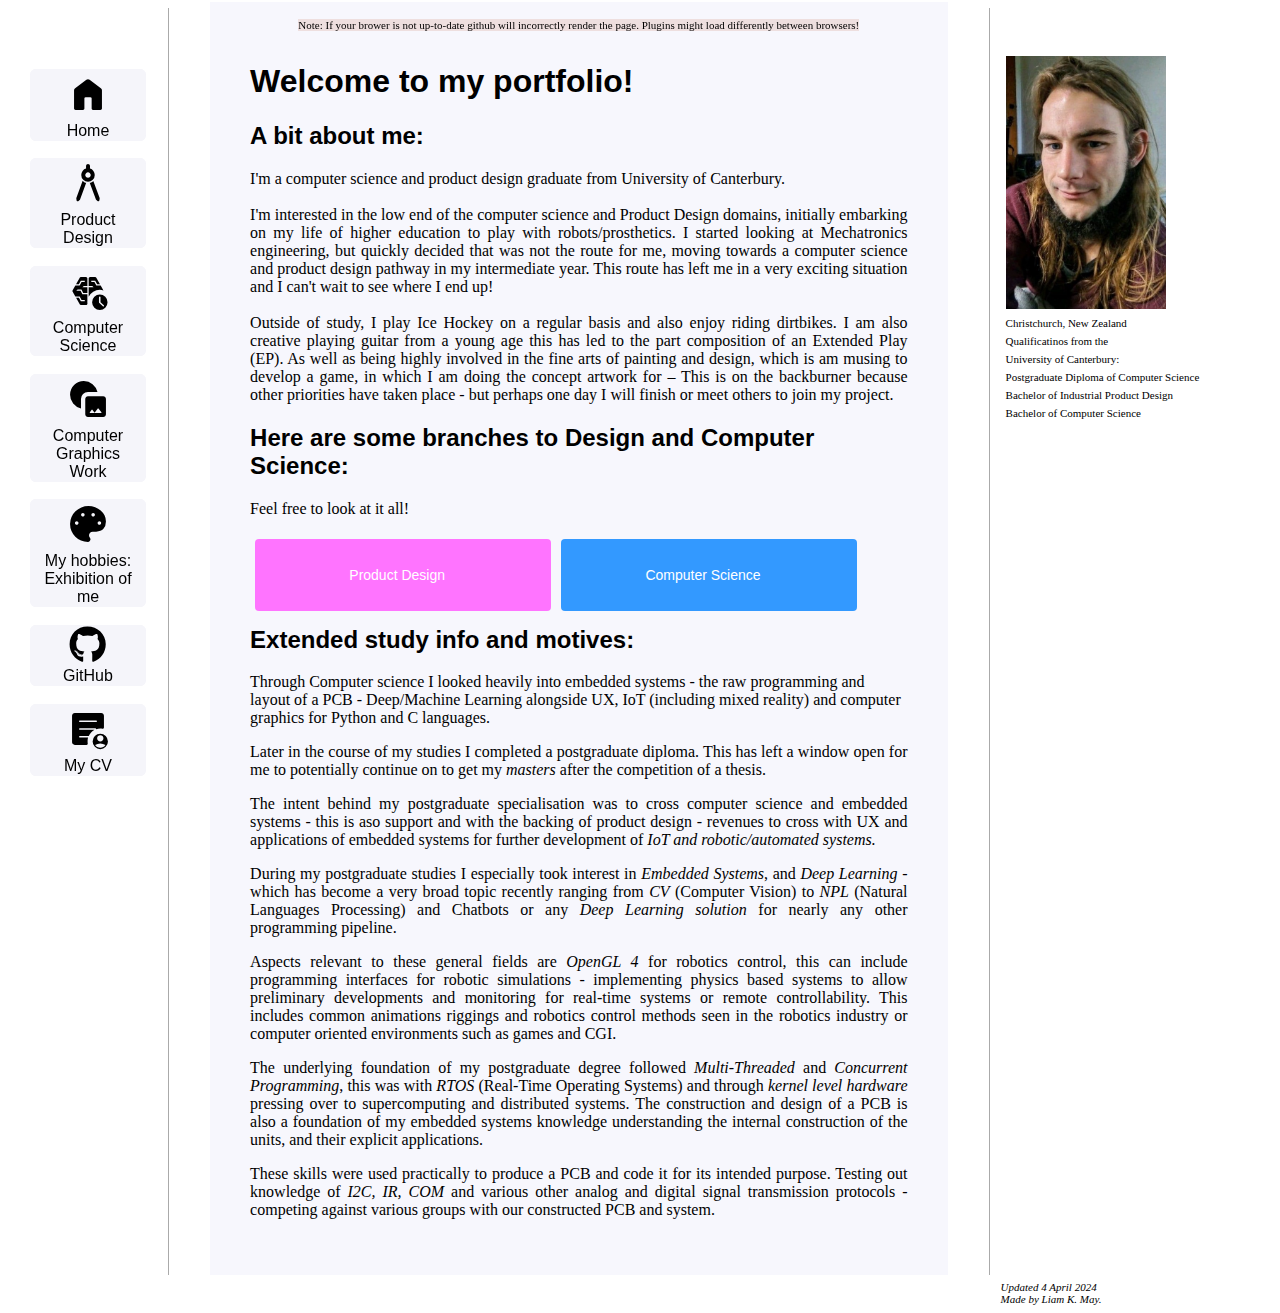
<file: index.html>
<!DOCTYPE html PUBLIC "-//W3C//DTD HTML 4.01//EN">
<html>
<head>
  <title>Liam May Portfolio</title>
 <link rel="stylesheet" href="assets/css/stylesheet.css"> 
</head>
<body id="in">
	


<div class="frame">

<!-- Site navigation menu -->


        
 <ul class="navbar" >
     
        
      <li><div class="nav-button"> 
         <form action="./index.html" method="get" target="_self" >
          <button class="nav-button" > <span><image   src="./assets/icon/home.svg" /><br>
Home </span>
          </button>
        </form></div>
        
             <li><div class="nav-button"> 
         <form action="_includes/ProdDesign_pg.html" method="get" target="_self" >
          <button class="nav-button" ><span><image   src="./assets/icon/design.svg" /><br>
Product Design</span>
          </button>
        </form></div>
        
                     <li><div class="nav-button"> 
         <form action="_includes/CompSci_pg.html" method="get" target="_self" >
          <button class="nav-button"> <span><image   src="./assets/icon/compsci.svg" /><br>
Computer Science</span>
          </button>
        </form></div>
        
        

                             <li><div class="nav-button"> 
         <form action="_includes/CompSciGraphics_pg.html" method="get" target="_self" >
          <button class="nav-button" >  <span><image   src="./assets/icon/graphics.svg" /><br>
Computer Graphics Work</span>
          </button>
        </form></div>
        

        
                             <li><div class="nav-button"> 
         <form action="index.html" method="get" target="_self" >
          <button class="nav-button" >  <span><image   src="./assets/icon/hobbies.svg" /><br>
My hobbies: Exhibition of me</span>
          </button>
        </form></div>
        
  <li> <div class="nav-button"> 
  <form action="https://github.com/thetriangletrippa/Portfolio" method="get" target="_blank"> 
    <button class="nav-button" style="vertical-align:middle"><svg  class="git-icon" viewBox="0 0 496 512"><path d="M165.9 397.4c0 2-2.3 3.6-5.2 3.6-3.3 .3-5.6-1.3-5.6-3.6 0-2 2.3-3.6 5.2-3.6 3-.3 5.6 1.3 5.6 3.6zm-31.1-4.5c-.7 2 1.3 4.3 4.3 4.9 2.6 1 5.6 0 6.2-2s-1.3-4.3-4.3-5.2c-2.6-.7-5.5 .3-6.2 2.3zm44.2-1.7c-2.9 .7-4.9 2.6-4.6 4.9 .3 2 2.9 3.3 5.9 2.6 2.9-.7 4.9-2.6 4.6-4.6-.3-1.9-3-3.2-5.9-2.9zM244.8 8C106.1 8 0 113.3 0 252c0 110.9 69.8 205.8 169.5 239.2 12.8 2.3 17.3-5.6 17.3-12.1 0-6.2-.3-40.4-.3-61.4 0 0-70 15-84.7-29.8 0 0-11.4-29.1-27.8-36.6 0 0-22.9-15.7 1.6-15.4 0 0 24.9 2 38.6 25.8 21.9 38.6 58.6 27.5 72.9 20.9 2.3-16 8.8-27.1 16-33.7-55.9-6.2-112.3-14.3-112.3-110.5 0-27.5 7.6-41.3 23.6-58.9-2.6-6.5-11.1-33.3 2.6-67.9 20.9-6.5 69 27 69 27 20-5.6 41.5-8.5 62.8-8.5s42.8 2.9 62.8 8.5c0 0 48.1-33.6 69-27 13.7 34.7 5.2 61.4 2.6 67.9 16 17.7 25.8 31.5 25.8 58.9 0 96.5-58.9 104.2-114.8 110.5 9.2 7.9 17 22.9 17 46.4 0 33.7-.3 75.4-.3 83.6 0 6.5 4.6 14.4 17.3 12.1C428.2 457.8 496 362.9 496 252 496 113.3 383.5 8 244.8 8zM97.2 352.9c-1.3 1-1 3.3 .7 5.2 1.6 1.6 3.9 2.3 5.2 1 1.3-1 1-3.3-.7-5.2-1.6-1.6-3.9-2.3-5.2-1zm-10.8-8.1c-.7 1.3 .3 2.9 2.3 3.9 1.6 1 3.6 .7 4.3-.7 .7-1.3-.3-2.9-2.3-3.9-2-.6-3.6-.3-4.3 .7zm32.4 35.6c-1.6 1.3-1 4.3 1.3 6.2 2.3 2.3 5.2 2.6 6.5 1 1.3-1.3 .7-4.3-1.3-6.2-2.2-2.3-5.2-2.6-6.5-1zm-11.4-14.7c-1.6 1-1.6 3.6 0 5.9 1.6 2.3 4.3 3.3 5.6 2.3 1.6-1.3 1.6-3.9 0-6.2-1.4-2.3-4-3.3-5.6-2z"/></svg>
 <br> GitHub</button>
  </form></div>
  
  <li><div class="nav-button"> 
         <form action="https://raw.githubusercontent.com/TheTriangleTrippa/Portfolio/5ac76c2d99d8d941c1ced57cc7c362c4fdcf9eac/LIAM-MAY-CV.pdf" method="get" target="_blank" >
          <button class="nav-button"  > <span><image   src="./assets/icon/cv.svg" /><br>
 My CV</span>
          </button>
        </form></div>
      

</ul>



<!-- Main content -->

	<div class="image">
		  
	<container class="prof">
	  <img class="prof" src="./assets/img/Liam_DP.jpg">
	  
	<!-- Sign and date the page, it's only polite! -->
	<credit class="prof"><br> Christchurch, New Zealand <br> Qualificatinos from the <br>University of Canterbury: <br>Postgraduate Diploma  of Computer Science  <br> Bachelor of Industrial Product Design  <br> Bachelor of Computer Science  <br> 
	</credit >
	</container>
	
	</div>
	<div class="inner-frame">
		
					<div class="center">
            <p class="disclaimer"> Note: If your brower is not up-to-date github will incorrectly render the page. Plugins might load differently between browsers!</p>
	 	</div>



		<div class="text">
	<h1 class="title">Welcome to my portfolio!</h1>


	  
		<script>
			  var r = document.querySelector(':root');
			  const element = document.getElementById("total_height");
			  let scroll_height = element.scrollHeight ;
				 var a = getComputedStyle(r);
				 var c = a.getPropertyValue('--height');
				 
				 document.getElementById ("demo").innerHTML = "current:" + c + "heihgtL:" + scroll_height;
				 
				 r.style.setProperty('--height', scroll_height + 'px');
				 c = a.getPropertyValue('--height');
				 document.getElementById ("demo1").innerHTML = "current:" + c + "heihgt:" + scroll_height;
			  
			   
		</script>

	
		<h2 class="about_me">A bit about me:</h2>
		  
		<p class="bio">
		  I'm a computer science and product design graduate from University of Canterbury. <br><br>
		  I'm interested in the low end of the computer science and Product Design domains, initially embarking on my life of higher
		  education to play with robots/prosthetics. I started looking at Mechatronics engineering, but quickly
		  decided that was not the route for me, moving towards a computer science and product design pathway in 
		  my intermediate year. This route has left me in a very exciting situation and I can't wait to see
		  where I end up! 
		  
		  <br><br>
		  Outside of study, I play Ice Hockey on a regular basis and also enjoy riding dirtbikes. 
		  I am also creative playing guitar from a young age this has led 
		  to the part composition of an Extended Play (EP). As well as being highly involved in the fine 
		  arts of painting and design, which is am musing to develop a game, in which I am doing the 
		  concept artwork for – This is on the backburner because other priorities have taken place - 
		  but perhaps one day I will finish or meet others to join my project.</p>


<h2 >Here are some branches to Design and Computer Science:</h2>
  <p>Feel free to look at it all!</p>
  
<!--
<div class="prod-button">     
  <form action="./_includes/ProdDesign_pg.html" method="get" target="_blank">
      <button class="button" style="vertical-align:middle"><span>Product Design </span> </button>
  </form>
</div> -->

<div class="prod-button">     
  <form action="./_includes/ProdDesign_pg.html" method="get" target="_self">
      <button class="button" style="vertical-align:middle"><span>Product Design </span> </button>
  </form>
</div>
  
 <div class="sci-button"> 
  <form action="./_includes/CompSci_pg.html" method="get" target="_self">
    <button class="button" style="vertical-align:middle"><span>Computer Science </span></button>
  </form>
  
</div>

  

  <br><br> <br><br>
  <h2 class="exploration">Extended study info and motives: </h2>
  Through Computer science I looked heavily into embedded systems - the raw programming and layout of a PCB - Deep/Machine Learning alongside UX, IoT (including mixed reality) and computer graphics for Python and C languages.
  <p class="motivation">

    Later in the course of my studies I completed a postgraduate diploma. This has left a window open for me to potentially continue on to get my<em> masters</em> after the competition of a thesis. 
      </p><p class="motivation"> 
    
    The intent behind my postgraduate specialisation was to cross computer science and embedded systems -  this is aso support  and with the backing of product design - revenues to cross with UX and applications of embedded systems for further development of <em>IoT and robotic/automated systems.</em>
    </p><p class="motivation">
    
    During my postgraduate studies I especially took interest in <em>Embedded Systems</em>, and <em>Deep Learning </em>- which has become a very broad topic recently ranging from <em>CV</em> (Computer Vision) to <em>NPL</em> (Natural Languages Processing) and Chatbots or any <em>Deep Learning solution </em>for nearly any other programming pipeline.
    </p><p class="motivation">
    
    Aspects relevant to these general fields are<em> OpenGL 4</em> for robotics control, this can include programming interfaces for robotic simulations - implementing physics based systems to allow preliminary developments and monitoring for real-time systems or remote controllability. This includes common animations riggings and robotics control methods seen in the robotics industry or computer oriented environments such as games and CGI. 
    </p><p class="motivation">
    
    The underlying foundation of my postgraduate degree followed<em> Multi-Threaded </em>and <em>Concurrent Programming</em>, this was with<em> RTOS </em>(Real-Time Operating Systems) and through <em>kernel level hardware</em> pressing over to supercomputing and distributed systems. The construction and design of a PCB is also a foundation of my embedded systems knowledge understanding the internal construction of the units, and their explicit applications. 
    </p><p class="motivation">
    
    These skills were used practically to produce a PCB and code it for its intended purpose. Testing out knowledge of<em> I2C, IR, COM </em>and various other analog and digital signal transmission protocols - competing against various groups with our constructed PCB and system. 
    
    
    </p>
    
    
  
		</div>

	</div>
</div>


<div class='frame'>
<address class="site_signing"> <em>Updated 4 April 2024<br>
	  Made by Liam K. May.</em>
	  </address>
  </div>

</body>
</html>
</file>
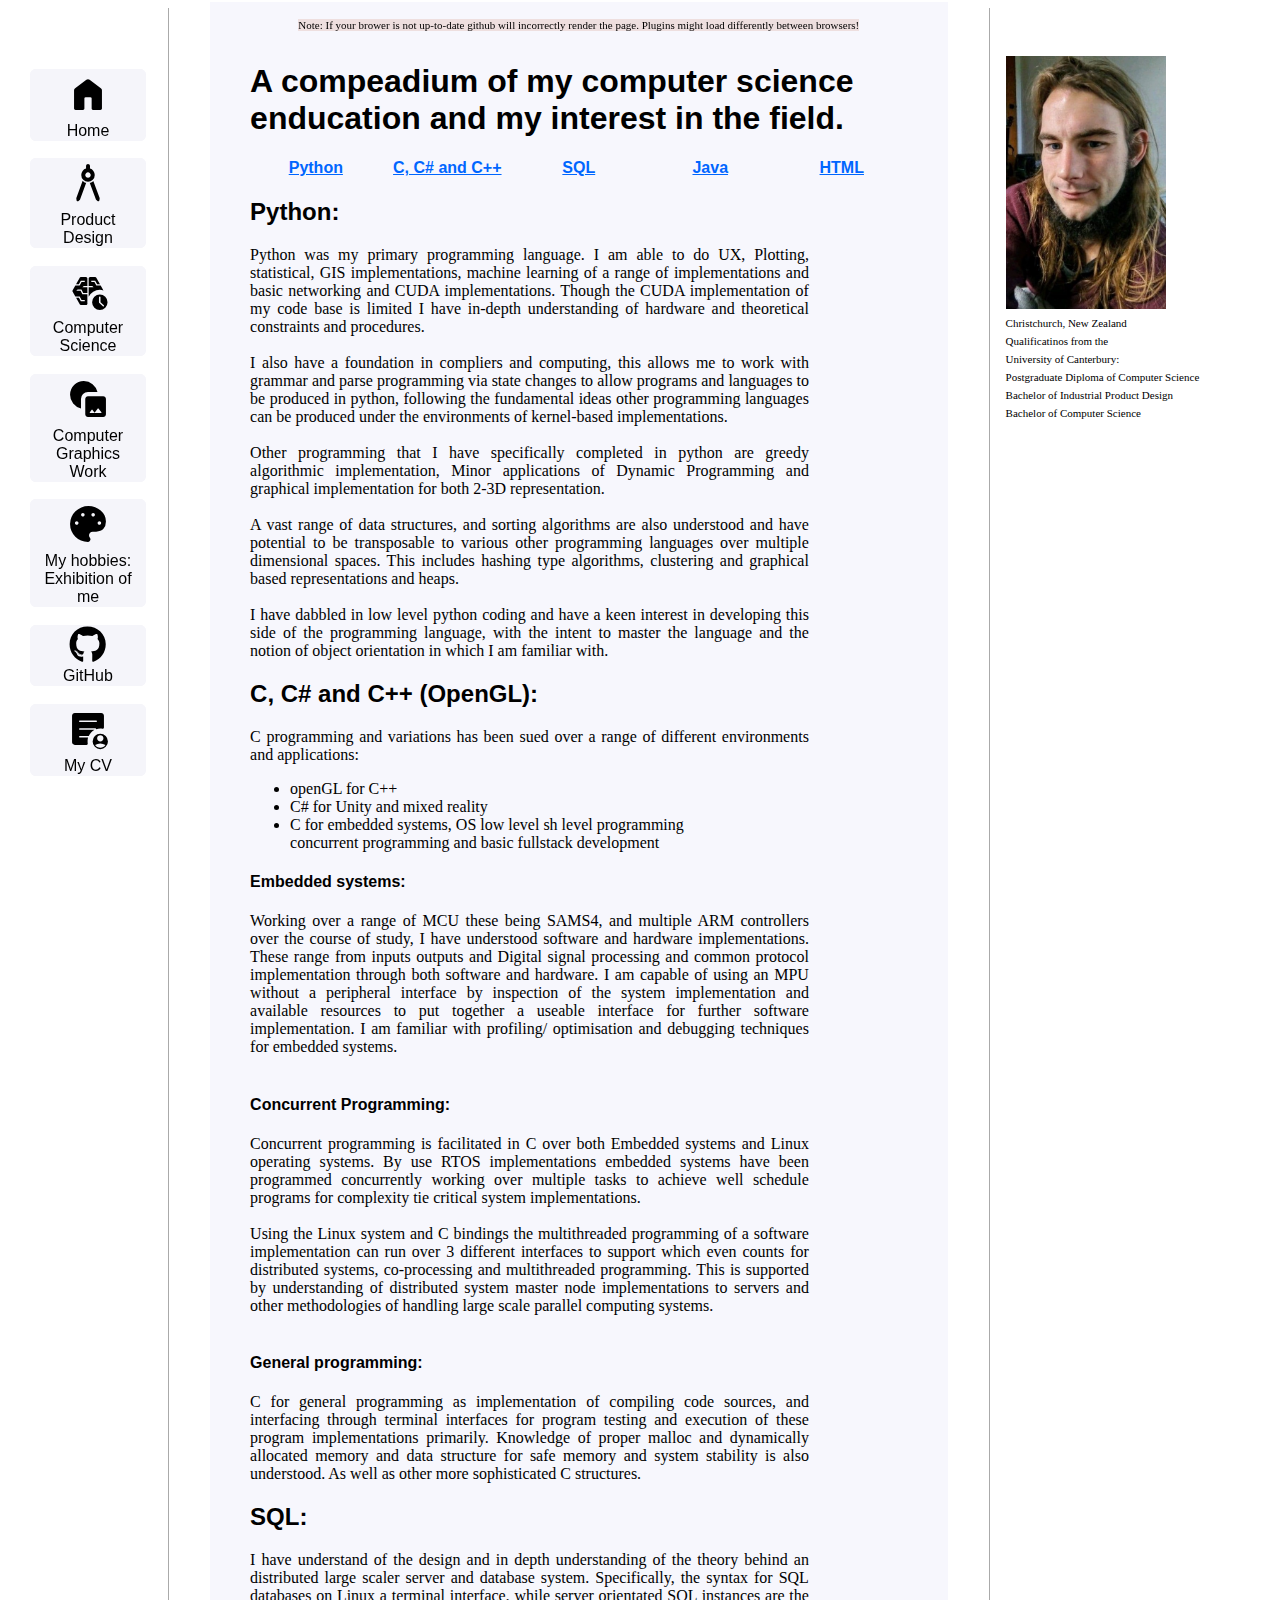
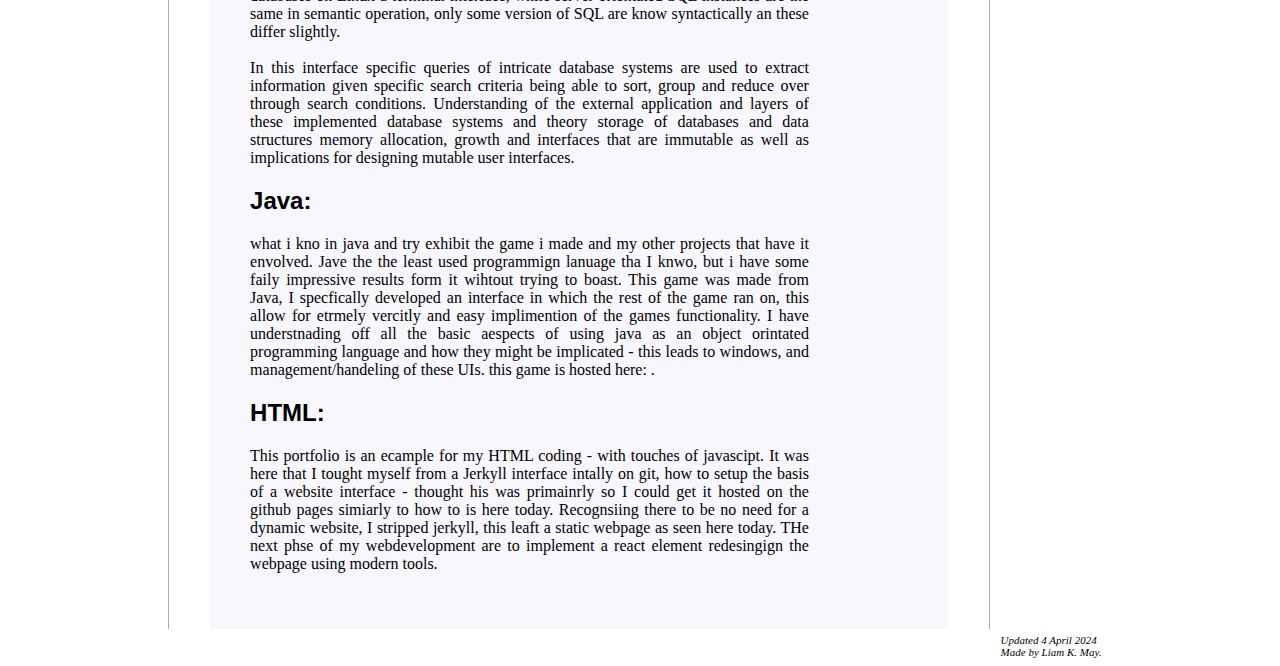
<file: _includes/CompSci_pg.html>
<!DOCTYPE html PUBLIC "-//W3C//DTD HTML 4.01//EN">
<html id="total_height">
	
	    <script>
		  var r = document.querySelector(':root');
		  const element = document.getElementById("total_height");
		  let scroll_height = element.scrollHeight ;
			 var a = getComputedStyle(r);
			 var c = a.getPropertyValue('--height');
			 
			 document.getElementById ("demo").innerHTML = "current:" + c + "heihgtL:" + scroll_height;
			 
			 r.style.setProperty('--height', scroll_height + 'px');
			 c = a.getPropertyValue('--height');
			 document.getElementById ("demo1").innerHTML = "current:" + c + "heihgt:" + scroll_height;
          
           
    </script>
<head>
   <title>Liam May Portfolio</title>
  <link rel="stylesheet" href="../assets/css/stylesheet.css">

 </head>
 <body >
   
   
<!-- Site navigation menu -->
  



<div class="frame">
  <ul class="navbar" >
  
        
    <li><div class="nav-button"> 
       <form action="../index.html" method="get" target="_self" >
        <button class="nav-button" >  <span><image   src="../assets/icon/home.svg" /><br>
Home </span>
        </button>
      </form></div>
      
           <li><div class="nav-button"> 
       <form action="ProdDesign_pg.html" method="get" target="_self" >
        <button class="nav-button" >  <span><image   src="../assets/icon/design.svg" /><br>
Product Design</span>
        </button>
      </form></div>
      
                   <li><div class="nav-button"> 
       <form action="CompSci_pg.html" method="get" target="_self" >
        <button class="nav-button" >  <span><image   src="../assets/icon/compsci.svg" /><br>
Computer Science</span>
        </button>
      </form></div>
      
      

                           <li><div class="nav-button"> 
       <form action="CompSciGraphics_pg.html" method="get" target="_self" >
        <button class="nav-button" >  <span><image   src="../assets/icon/graphics.svg" /><br>
Computer Graphics Work</span>
        </button>
      </form></div>
      

      
                           <li><div class="nav-button"> 
       <form action="CompSci_pg.html" method="get" target="_self" >
        <button class="nav-button" >  <span><image   src="../assets/icon/hobbies.svg" /><br>
          My hobbies: Exhibition of me</span>
        </button>
      </form></div>
      
<li> <div class="nav-button"> 
<form action="https://github.com/thetriangletrippa/Portfolio" method="get" target="_blank"> 
  <button class="nav-button" style="vertical-align:middle"><svg  class="git-icon" viewBox="0 0 496 512"><path d="M165.9 397.4c0 2-2.3 3.6-5.2 3.6-3.3 .3-5.6-1.3-5.6-3.6 0-2 2.3-3.6 5.2-3.6 3-.3 5.6 1.3 5.6 3.6zm-31.1-4.5c-.7 2 1.3 4.3 4.3 4.9 2.6 1 5.6 0 6.2-2s-1.3-4.3-4.3-5.2c-2.6-.7-5.5 .3-6.2 2.3zm44.2-1.7c-2.9 .7-4.9 2.6-4.6 4.9 .3 2 2.9 3.3 5.9 2.6 2.9-.7 4.9-2.6 4.6-4.6-.3-1.9-3-3.2-5.9-2.9zM244.8 8C106.1 8 0 113.3 0 252c0 110.9 69.8 205.8 169.5 239.2 12.8 2.3 17.3-5.6 17.3-12.1 0-6.2-.3-40.4-.3-61.4 0 0-70 15-84.7-29.8 0 0-11.4-29.1-27.8-36.6 0 0-22.9-15.7 1.6-15.4 0 0 24.9 2 38.6 25.8 21.9 38.6 58.6 27.5 72.9 20.9 2.3-16 8.8-27.1 16-33.7-55.9-6.2-112.3-14.3-112.3-110.5 0-27.5 7.6-41.3 23.6-58.9-2.6-6.5-11.1-33.3 2.6-67.9 20.9-6.5 69 27 69 27 20-5.6 41.5-8.5 62.8-8.5s42.8 2.9 62.8 8.5c0 0 48.1-33.6 69-27 13.7 34.7 5.2 61.4 2.6 67.9 16 17.7 25.8 31.5 25.8 58.9 0 96.5-58.9 104.2-114.8 110.5 9.2 7.9 17 22.9 17 46.4 0 33.7-.3 75.4-.3 83.6 0 6.5 4.6 14.4 17.3 12.1C428.2 457.8 496 362.9 496 252 496 113.3 383.5 8 244.8 8zM97.2 352.9c-1.3 1-1 3.3 .7 5.2 1.6 1.6 3.9 2.3 5.2 1 1.3-1 1-3.3-.7-5.2-1.6-1.6-3.9-2.3-5.2-1zm-10.8-8.1c-.7 1.3 .3 2.9 2.3 3.9 1.6 1 3.6 .7 4.3-.7 .7-1.3-.3-2.9-2.3-3.9-2-.6-3.6-.3-4.3 .7zm32.4 35.6c-1.6 1.3-1 4.3 1.3 6.2 2.3 2.3 5.2 2.6 6.5 1 1.3-1.3 .7-4.3-1.3-6.2-2.2-2.3-5.2-2.6-6.5-1zm-11.4-14.7c-1.6 1-1.6 3.6 0 5.9 1.6 2.3 4.3 3.3 5.6 2.3 1.6-1.3 1.6-3.9 0-6.2-1.4-2.3-4-3.3-5.6-2z"/></svg>
<br> GitHub</button>
</form></div>

     <li><div class="nav-button"> 
       <form action="https://raw.githubusercontent.com/TheTriangleTrippa/Portfolio/5ac76c2d99d8d941c1ced57cc7c362c4fdcf9eac/LIAM-MAY-CV.pdf" method="get" target="_blank" >
        <button class="nav-button" >  <span><image   src="../assets/icon/cv.svg" /><br>
My CV</span>
        </button>
      </form></div>    

</ul>


    	<div class="image">
		  
	<container class="prof">
	   <img class="prof" src="../assets/img/Liam_DP.jpg">
	  
	<!-- Sign and date the page, it's only polite! -->
	<credit class="prof"><br>  Christchurch, New Zealand <br>
     Qualificatinos from the <br>University of Canterbury: <br>
     Postgraduate Diploma  of Computer Science  <br>
      Bachelor of Industrial Product Design  <br> Bachelor of Computer Science  <br>
 
	</credit >
	</container>
	</div>
    <div class="inner-frame">
      <div class="center">
        <p class="disclaimer"> Note: If your brower is not up-to-date github will incorrectly render the page. Plugins might load differently between browsers!</p>
           </div>
     <div class="text">
    <!-- Content -->
    <h1 class="title"> A compeadium of my computer science enducation and my interest in the field.</h1>
    

   
   <h4>
     <div class="grid-href">
		
      <div class="href-item-start">  <a href="#python_id">Python</a></div>
      <div>  <a href="#c_id">C, C# and C++ </a></div>
     <div>  <a href="#sql_id"> SQL</a></div>
     <div> <a href="#java_id">Java </a></div>
      <div class="href-item-end">  <a href="#html_id">HTML</a> </div>
      
         </div>
   </h4>

   <h2 id="python_id"> Python:</h2>
   <p class="info"> Python was my primary programming language. I am able to do UX, Plotting, statistical, GIS implementations, machine learning of a range of implementations and basic networking and CUDA implementations.  Though the CUDA implementation of my code base is limited I have in-depth understanding of hardware and theoretical constraints and procedures. <br> <br>
I also have a foundation in compliers and computing, this allows me to work with grammar and parse programming via state changes to allow programs and languages to be produced in python, following the fundamental ideas other programming languages can be produced under the environments of kernel-based implementations. <br><br>
Other programming that I have specifically completed in python are greedy algorithmic implementation, Minor applications of Dynamic Programming and graphical implementation for both 2-3D representation. <br><br>
A vast range of data structures, and sorting algorithms are also understood and have potential to be transposable to various other programming languages over multiple dimensional spaces. This includes hashing type algorithms, clustering and graphical based representations and heaps. <br><br>

I have dabbled in low level python coding and have a keen interest in developing this side of the programming language, with the intent to master the language and the notion of object orientation in which I am familiar with. 
 

  </p>
 
   <h2 id="c_id"> C, C# and C++ (OpenGL):</h2>
   <p class="info"> C programming and variations has been sued over a range of different environments and applications: </p>
<ul> 
   <li> openGL for C++
   <li> C# for Unity and mixed reality 
   <li>  C for embedded systems, OS low level sh level programming <br>
         concurrent programming and basic fullstack development
</ul> 
  <h4>Embedded systems:</h4> <p class="info"> Working over a range of MCU these being SAMS4, and multiple ARM controllers over the course of study, I have understood software and hardware implementations.  These range from inputs outputs and Digital signal processing and common protocol implementation through both software and hardware. I am capable of using an MPU without a peripheral interface by inspection of the system implementation and available resources to put together a useable interface for further software implementation.  I am familiar with profiling/ optimisation and debugging techniques for embedded systems.<br><br>
  </p>
    <h4 class=subsection>Concurrent Programming: </h4> <p class="info"> Concurrent programming is facilitated in C over both Embedded systems and Linux operating systems. By use RTOS implementations embedded systems have been programmed concurrently working over multiple tasks to achieve well schedule programs for complexity tie critical system implementations. <br><br> Using the Linux system and C bindings the multithreaded programming of a software implementation can run over 3 different interfaces to support which even counts for distributed systems, co-processing and multithreaded programming.  This is supported by understanding of distributed system master node implementations to servers and other methodologies of handling large scale parallel computing systems. <br><br>
    </p>
    <h4 class=subsection>General programming: </h4>  <p class="info">C for general programming as implementation of compiling code sources, and interfacing through terminal interfaces for program testing and execution of these program implementations primarily. Knowledge of proper malloc and dynamically allocated memory and data structure for safe memory and system stability is also understood. As well as other more sophisticated C structures.   
  </p>
 
   <h2 id="sql_id"> SQL:</h2>
   <p class="info">I have understand of the design and in depth understanding of the theory behind an distributed large scaler server and database system. Specifically, the syntax for SQL databases on Linux a terminal interface, while server orientated SQL instances are the same in semantic operation, only some version of SQL are know syntactically an these differ slightly. <br><br> In this interface specific queries of intricate database systems are used to extract information given specific search criteria being able to sort, group and reduce over through search conditions. Understanding of the external application and layers of these implemented database systems and theory storage of databases and data structures memory allocation, growth and interfaces that are immutable as well as implications for designing mutable user interfaces.</p>
   
   <h2 id="java_id"> Java:</h2>
    <p class="info"> what i kno in java and try exhibit the game i made and my other projects that have it envolved.
    Jave the the least used programmign lanuage tha I knwo, but i have some faily impressive results form it wihtout trying to boast.
    This game was made from Java, I specfically developed an interface in which the rest of the game ran on, 
    this allow for etrmely vercitly and easy implimention of the games functionality.
     
    I have understnading off all the basic aespects of using java as an object orintated programming language and how they might be implicated -
      this leads to windows, and management/handeling of these UIs. 
      this game is hosted here: . 
   </p>
  
   <h2 id="html_id"> HTML:</h2>
   <p class="info"> This portfolio is an ecample for my HTML coding - with touches of javascipt. It was here that I tought myself from a Jerkyll interface intally on git, how to setup the basis of a website interface - thought his was primainrly so I could get it hosted on the github pages simiarly to how to is here today. Recognsiing there to be no need for a dynamic website, I stripped jerkyll, this leaft a static webpage as seen here today.
    THe next phse of my webdevelopment are to implement a react element redesingign the webpage using modern tools. 

  </p>
   </div>
   </div>
  </div>
  <div class='frame'>
    <address class="site_signing"> <em>Updated 4 April 2024<br>
      Made by Liam K. May.</em>
        </address>
      </div>
 </body>
</html>
</file>
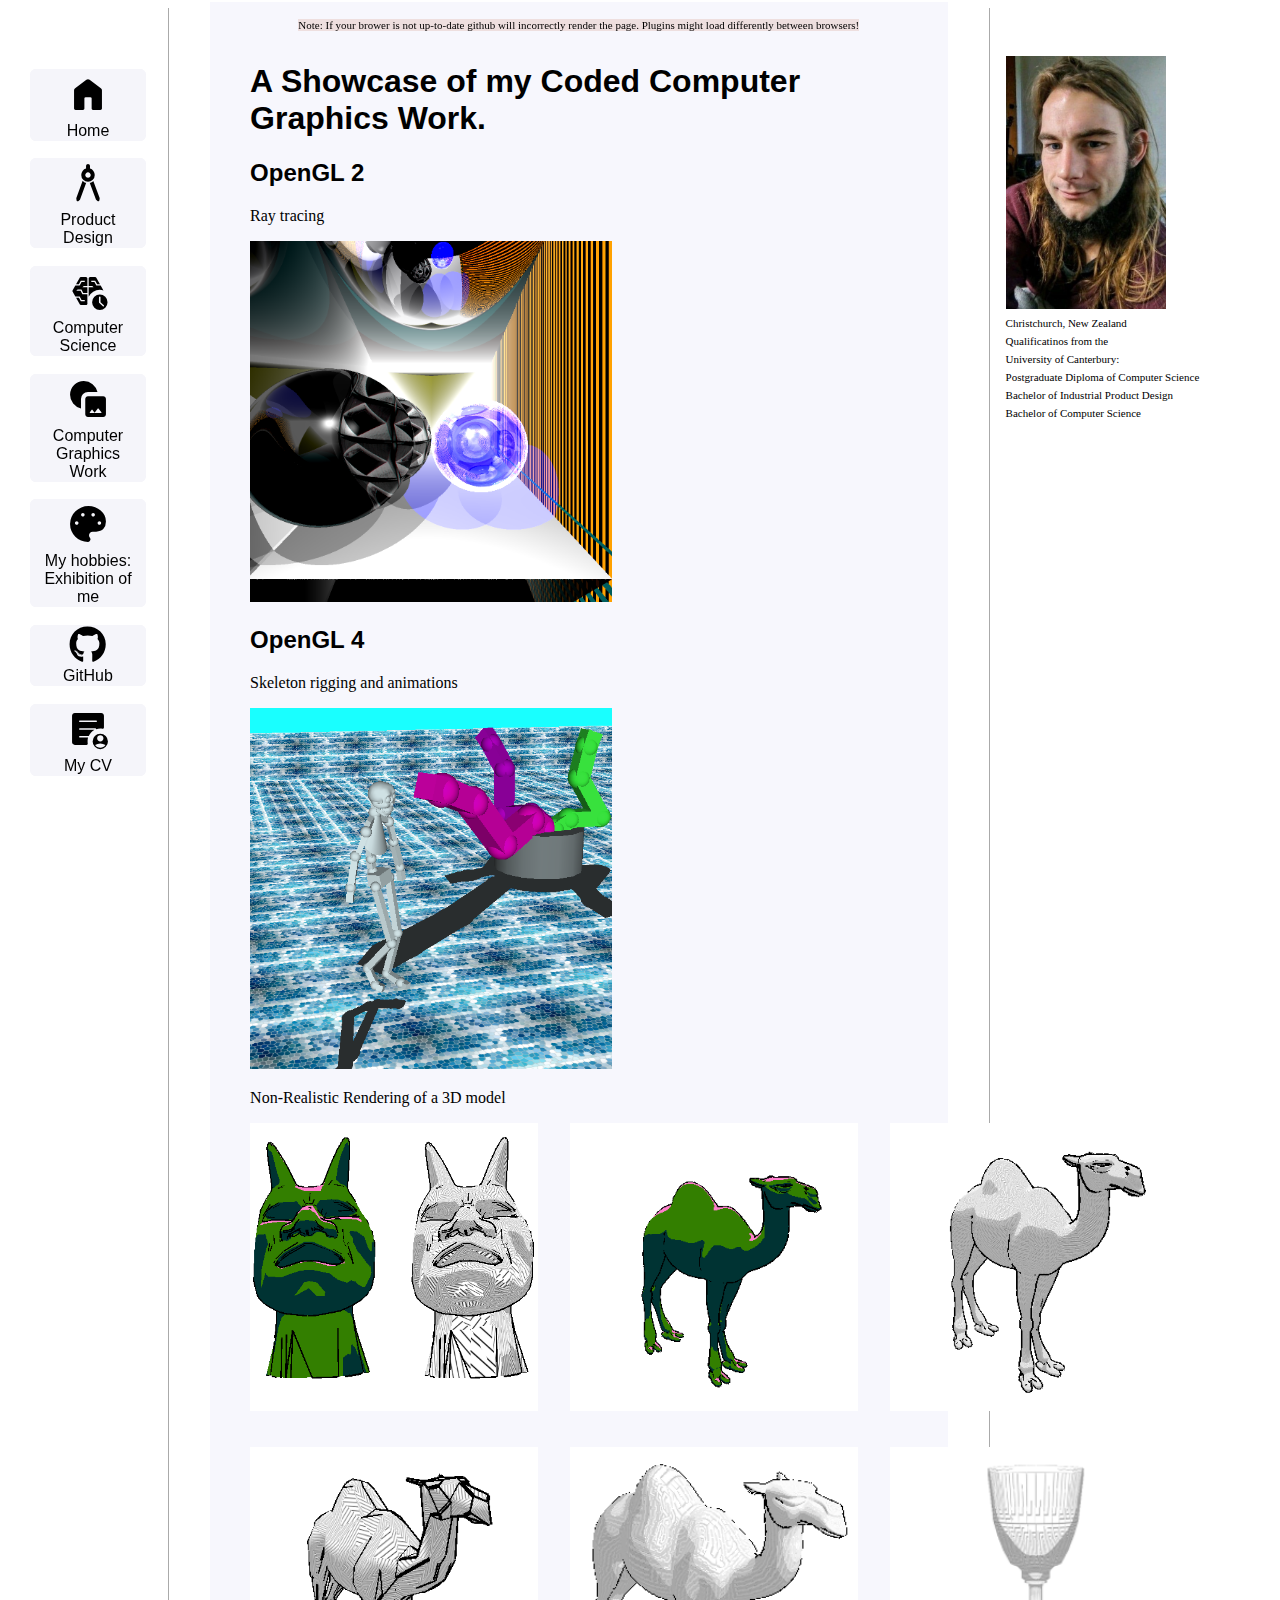
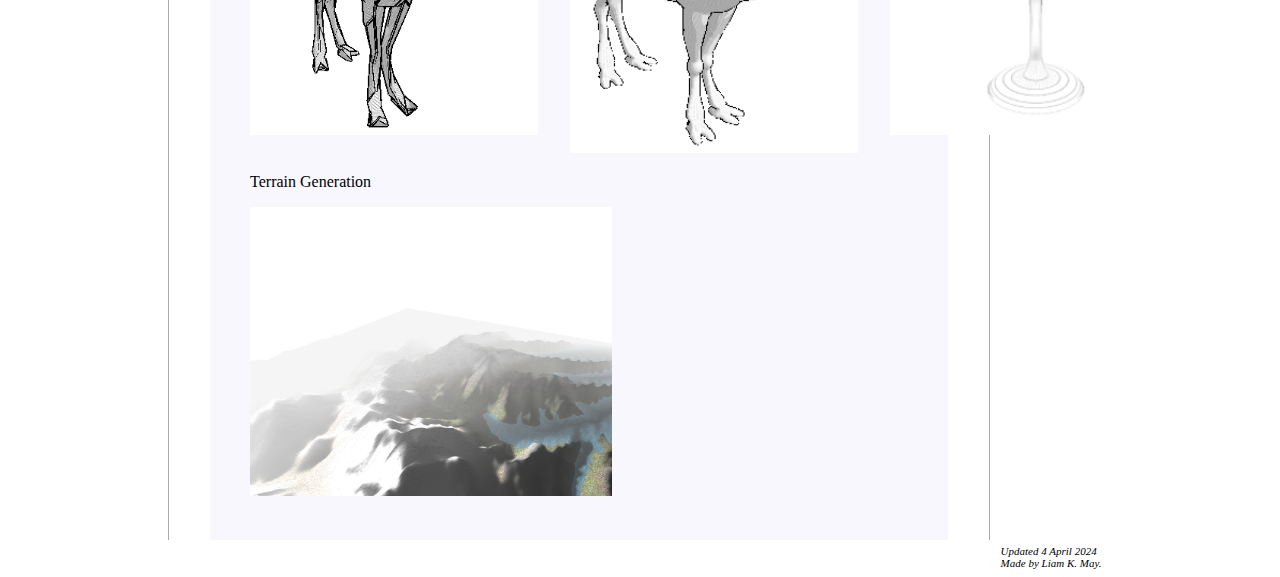
<file: _includes/CompSciGraphics_pg.html>
<!DOCTYPE html PUBLIC "-//W3C//DTD HTML 4.01//EN">
<html>
<head>
   <title>Liam May Portfolio</title>
  <link rel="stylesheet" href="../assets/css/stylesheet.css">

 </head>
 <body>
   <div class="frame">
<!-- Site navigation menu -->

        
 <ul class="navbar" >

        
      <li><div class="nav-button"> 
         <form action="../index.html" method="get" target="_self" >
          <button class="nav-button" >  <span><image   src="../assets/icon/home.svg" /><br>
Home </span>
          </button>
        </form></div>
        
             <li><div class="nav-button"> 
         <form action="ProdDesign_pg.html" method="get" target="_self" >
          <button class="nav-button" >  <span><image   src="../assets/icon/design.svg" /><br>
Product Design</span>
          </button>
        </form></div>
        
                     <li><div class="nav-button"> 
         <form action="CompSci_pg.html" method="get" target="_self" >
          <button class="nav-button"  > <span><image   src="../assets/icon/compsci.svg" /><br>
Computer Science</span>
          </button>
        </form></div>
        
        

                             <li><div class="nav-button"> 
         <form action="CompSciGraphics_pg.html" method="get" target="_self" >
          <button class="nav-button"  > <span><image   src="../assets/icon/graphics.svg" /><br>
Computer Graphics Work</span>
          </button>
        </form></div>
        

        
                             <li><div class="nav-button"> 
         <form action="CompSciGraphics_pg.html" method="get" target="_self" >
          <button class="nav-button"  > <span><image   src="../assets/icon/hobbies.svg" /><br>
            My hobbies: Exhibition of me</span>
          </button>
        </form></div>
        
  <li> <div class="nav-button"> 
  <form action="https://github.com/thetriangletrippa/Portfolio" method="get" target="_blank"> 
    <button class="nav-button" style="vertical-align:middle"><svg  class="git-icon" viewBox="0 0 496 512"><path d="M165.9 397.4c0 2-2.3 3.6-5.2 3.6-3.3 .3-5.6-1.3-5.6-3.6 0-2 2.3-3.6 5.2-3.6 3-.3 5.6 1.3 5.6 3.6zm-31.1-4.5c-.7 2 1.3 4.3 4.3 4.9 2.6 1 5.6 0 6.2-2s-1.3-4.3-4.3-5.2c-2.6-.7-5.5 .3-6.2 2.3zm44.2-1.7c-2.9 .7-4.9 2.6-4.6 4.9 .3 2 2.9 3.3 5.9 2.6 2.9-.7 4.9-2.6 4.6-4.6-.3-1.9-3-3.2-5.9-2.9zM244.8 8C106.1 8 0 113.3 0 252c0 110.9 69.8 205.8 169.5 239.2 12.8 2.3 17.3-5.6 17.3-12.1 0-6.2-.3-40.4-.3-61.4 0 0-70 15-84.7-29.8 0 0-11.4-29.1-27.8-36.6 0 0-22.9-15.7 1.6-15.4 0 0 24.9 2 38.6 25.8 21.9 38.6 58.6 27.5 72.9 20.9 2.3-16 8.8-27.1 16-33.7-55.9-6.2-112.3-14.3-112.3-110.5 0-27.5 7.6-41.3 23.6-58.9-2.6-6.5-11.1-33.3 2.6-67.9 20.9-6.5 69 27 69 27 20-5.6 41.5-8.5 62.8-8.5s42.8 2.9 62.8 8.5c0 0 48.1-33.6 69-27 13.7 34.7 5.2 61.4 2.6 67.9 16 17.7 25.8 31.5 25.8 58.9 0 96.5-58.9 104.2-114.8 110.5 9.2 7.9 17 22.9 17 46.4 0 33.7-.3 75.4-.3 83.6 0 6.5 4.6 14.4 17.3 12.1C428.2 457.8 496 362.9 496 252 496 113.3 383.5 8 244.8 8zM97.2 352.9c-1.3 1-1 3.3 .7 5.2 1.6 1.6 3.9 2.3 5.2 1 1.3-1 1-3.3-.7-5.2-1.6-1.6-3.9-2.3-5.2-1zm-10.8-8.1c-.7 1.3 .3 2.9 2.3 3.9 1.6 1 3.6 .7 4.3-.7 .7-1.3-.3-2.9-2.3-3.9-2-.6-3.6-.3-4.3 .7zm32.4 35.6c-1.6 1.3-1 4.3 1.3 6.2 2.3 2.3 5.2 2.6 6.5 1 1.3-1.3 .7-4.3-1.3-6.2-2.2-2.3-5.2-2.6-6.5-1zm-11.4-14.7c-1.6 1-1.6 3.6 0 5.9 1.6 2.3 4.3 3.3 5.6 2.3 1.6-1.3 1.6-3.9 0-6.2-1.4-2.3-4-3.3-5.6-2z"/></svg>
 <br> GitHub</button>
  </form></div>
      
     <li><div class="nav-button"> 
         <form action="https://raw.githubusercontent.com/TheTriangleTrippa/Portfolio/5ac76c2d99d8d941c1ced57cc7c362c4fdcf9eac/LIAM-MAY-CV.pdf" method="get" target="_blank" >
          <button class="nav-button"> <span><image   src="../assets/icon/cv.svg" /><br>
 My CV</span>
          </button>
        </form></div>
</ul>
	<div class="image">
		  
	<container class="prof">
	   <img class="prof" src="../assets/img/Liam_DP.jpg">
	  
	<!-- Sign and date the page, it's only polite! -->
	<credit class="prof"><br>  Christchurch, New Zealand <br>
     Qualificatinos from the <br>University of Canterbury: <br>
     Postgraduate Diploma  of Computer Science  <br>
      Bachelor of Industrial Product Design  <br> Bachelor of Computer Science  <br> 
 
	</credit >
	</container>
	</div>
      <div class="inner-frame">
        <div class="center">
          <p class="disclaimer"> Note: If your brower is not up-to-date github will incorrectly render the page. Plugins might load differently between browsers!</p>
             </div>
		   <div class="text">
    <!-- Content -->
    <h1 class="title"> A Showcase of my Coded Computer Graphics Work.</h1>
   
    <container class="display">
       
     
     <!--  
     <script>
          function dispFunction(item) {
            return (<img class="display" src=item>);
         }
   
          var fs = require('fs');
          var files = fs.readdirSync("../assets/img/*.png");
          files.foreach(dispFunction)

      </script> -->
      
      <h2>OpenGL 2</h2>
      <p> Ray tracing</p>
        <img class="display" src="../assets/img/123952925_378322100271065_242517795086135743_n.png">
          <h2>OpenGL 4</h2>
            <p>Skeleton rigging and animations</p>
       <img class="display" src="../assets/img/Cover Page.png">
         <p>Non-Realistic Rendering of a 3D model</p>
          <div class="design-image">
     <div class="image-item-start"> <img class="product-design" src="../assets/img/front.png">     </div>
      
        <div>  <img class="product-design" src="../assets/img/fullineColourCamel.png">     </div>
        <div>  <img class="product-design" src="../assets/img/fulllineTexCamel.png">     </div>
        <div >   <img class="product-design" src="../assets/img/lowpoly_crease endges camel.png">     </div>   
        <div>   <img class="product-design" src="../assets/img/creaseRenders.png">     </div>  
       
        <div >   <img class="product-design" src="../assets/img/contouredRendering.png">     </div>   
          </div>
    
       
                   <p>Terrain Generation</p>
          <img class="display" src="../assets/img/fog_Terrain_map_2_birds_eye.png">
    </container>
    </div>
        </div>
            </div>
            <div class='frame'>
              <address class="site_signing"> <em>Updated 4 April 2024<br>
                Made by Liam K. May.</em>
                  </address>
                </div>
 </body>
</html>
</file>
<file: assets/css/stylesheet.css>
:root{
	--height: 100%;
background-color: #3d3d4d00;
}

html {
 background-color: #FFFFFF;
}
body {
     
    font-family: Georgia, "Times New Roman",
          Times, serif;
    color: #000000;
   

	}
        
.container {
 position: sticky;
  background-color: none; /* Green */
  border: none;
  color: white;
  width: 150px;
  
    
}

.frame {

  display: grid;
	width: 100%;
  background-color: none; /* Green */
  border: none;
  color: black;
  grid-template-columns: 10em 65% auto;
align-content: space-around;
  top: 2em;

     text-align: left;
    height: 100%;
   
 
}
.center {
position: -webkit-sticky;
position: sticky;
 display: grid;
 grid-template-columns: 1fl;
place-self: center;

}	
.sticky {

margin-top: -10em;

}	

p.disclaimer {

background-color: #EEDFDF;
  text-align: center;
  font-size: 11px;
}

.inner-frame {


grid-column: 2;
grid-row: 1;
background-color: #ffffff;
		   border-right-style: solid;
		   border-right-width: thin;
		   border-right-color: #AAAAAA;
		   border-left-style: solid;
		   border-left-width: thin;
		   border-left-color: #AAAAAA;
		   padding-left: 5%;
		   padding-right: 5%;

	
}


.frame-pages {

  display: grid;
	width: 65%;
 
  border: none;
  color: black;
  grid-template-columns: 10em 100%;
align-content: space-around;
  top: 2em;
    left: 1em;
     text-align: left;
    height: 100%;
     
 
}

        .text {
          min-height: 90%;
		 
		  grid-column: 2;
		   background-color: #F7F7FD; /* Green */
      
		   padding: 2.5em;
		    margin-top:-2.5em;
		 }
		 
		 
		.image{
      
		  grid-column: 3;
			grid-row: 1;
			  padding-left: 1em;
        padding-right: auto;
       
			   padding-top: 5.5em;
         margin-top: -2.5em;
         background-color: none;
		}    
		

ul.navbar {

position: -webkit-sticky;
position: sticky;
	  top: 0;
    list-style-type: none;
    padding: 0;
    margin: 0;
    
    color: #000000;
  
   
    width: 10em;
background-color: none;

	  margin-top: -2.5em;
	  padding-top: 5.5em;
	
   
    }


       p.bio {
    text-align: justify;
    top: 13em;
   
   }

    p.sub {
    left: 16em;
    top: 100em;
    }

       p.motivation {
    text-align: justify;
    top: 13em;

   }

    p.info {
    text-align: justify;
    top: 13em;
  
    width: 85% }

    p.discourse-disclaimer {
      text-align: justify;
      top: 13em;
      font-size: 10pt;
      font-style: italic;
      background-color:  #F0F0FF;
      width: 85% }

        h1.title {
    font-family: Helvetica, Geneva, Arial,
          SunSans-Regular, serif;
    top: 10em;
}
 

  h2.about_me {
       
    font-family: Helvetica, Geneva, Arial,
          SunSans-Regular, serif;
 top: 12em;}


  h2.exploration {
      
    font-family: Helvetica, Geneva, Arial,
          SunSans-Regular, serif;
       top: 100em;
}




  h2 {
      
    font-family: Helvetica, Geneva, Arial,
          SunSans-Regular, serif;
       top: 100em;

       position: inline-block;
       
}

h3 {
      
    font-family: Helvetica, Geneva, Arial,
          SunSans-Regular, serif;
       top: 100em;
   
}

h4 {
      
    font-family: Helvetica, Geneva, Arial,
          SunSans-Regular, serif;
       top: 100em;
   
}

.h4 {
      
  font-family: Helvetica, Geneva, Arial,
        SunSans-Regular, serif;
     top: 100em;
 
}
  ul.navbar li {
  position: -webkit-sticky;
position: sticky;
    background: none;
    margin: 0.5em;
    padding: 0.3em;
    display: center;
    
    
    border: 1px solid none;

    }

  ul.navbar a {
       
    text-decoration: none }
  a:link {
    color: #0066ff }
  a:visited {
    color: #660066 }
        address {
    margin-top: 1em;
    padding-top: 1em;
    border-top: thin dotted;
    border: 1px black;
    top: 23em}

.grid-href{
	display: grid;
	 grid-auto-flow: rows;
	 grid-template-columns: repeat(5, 20%);
	 text-align: center;
	 

	width: 100%;
}

.grid-item-start {
		  grid-column: 1;
		  grid-row: 1;
}

.grid-item-end {
		  grid-column: 6;
		  grid-row: 2;
}


.grid-image{
	display: grid;
	 grid-auto-flow: columns;
	 grid-template-columns: repeat(2, 50%);
	 text-align: center;
	 width: 100%;

	
}

.knife-image {
	display: grid;
  grid-auto-flow: columns;
  grid-template-columns: repeat(2, auto);

  gap: 2em;
	 text-align: center;
	 width: 100%;
   margin-bottom: 1em;
	
}
.design-image {
	display: grid;
  grid-auto-flow: columns;
  grid-template-columns: repeat(3, auto);

  gap: 2em;
	 text-align: center;
	 width: 100%;
   margin-bottom: 1em;
	
}

.image-item-start {
		  grid-column: 1;
		  grid-row: 1;

}

.image-item-end {
		grid-row: 2; 
		
}


address.site_signing{
		
    position: inline-block;
		padding-left: 1em;
	
          text-align: left;
          font-size: 11px;
          grid-column: 3;
          margin-top: -0.5em;
          
           
      
}

    img.drag {
          
          position: absolute;
          text-align: right;
          top: 7em;
          left: 62%;
          width: 10em;
          
          
          }


container.display {
           margin-left: auto;
            margin-right: auto;
          position: inline-block;
          text-align: left;
          top: 13em;
          left: 12em;
          width: 55%;

        
          }
          
          

          
          img.concept  {
          
            position: inline-block;
            text-align: left;
           width: 100%;
          
            }           

img.knife-design  {
          
          position: inline-block;
          text-align: left;
         width: 100%;
        
          }

          img.display  {
          
            position: inline-block;
            text-align: left;
           width: 55%;
          
            }
img.product-design  {
          
    position: inline-block;
    text-align: left;
    width: 18em;
 
          
}

container.prof {
          
  position: inline-block;
          text-align: right;
          top: 7em;
          left: 62%;
          width: 10em;
       
          
          }

img.prof  {
          
		  position: inline-block;
          text-align: left;
          width: 100%;
          max-width: 10em;
   
          }
credit.prof  {
          
          position: inline-block;
          text-align: left;
         
          font-size: 11px;
           
          }



  .sci-button .button {
    position: inline-block;
  border-radius: 4px;
  background-color: #3399ff;
  border: none;
  color: #FFFFFF;
 text-align: center;
  font-size: 14px;

  width: 45%;
 height: auto;

  transition: all 0.5s;
  cursor: pointer;
  margin: 5px;
  top: 120em;
  float: left;
}

  .prod-button .button {
position: inline-block;
  border-radius: 4px;
  background-color: #ff74ff;
  border: none;
  color: #FFFFFF;
  text-align: center;
  font-size: 14px;

  width: 45%;
 height: auto;
  transition: all 0.5s;
  cursor: pointer;
  margin: 5px;
  top: 120em; 

 float:left
}


svg.git-icon {
	height: 28pt;
	aspect-ratio: 1/1;
	viewBox: 0 0 496 512;
	text-align: left;

}

 .nav-button {
  margin-left: auto;
  margin-right: auto;
 background: #F5F5FA;
border: rgba(0, 0, 0,1);
align-content: center;
  border-radius: 6px;
  text-align: center;
  font-size: 16px;
	width: 7.3em;
  cursor: pointer;

}
.nav-button:hover {
  background: #F1F1F9;
}

.nav-button:active {
  background: #FCFCFF;
}

 .button {
  display: inline-block;
  border-radius: 5px;
  background-color: #cccccc;
  border: none;
  color: #FFFFFF;
  text-align: center;
  font-size: 14px;
  padding: 2em;
  width: 200px;
  transition: all 0.5s;
  cursor: pointer;
  margin: 5px;
  top: 120em;
  
}

.button span {
  cursor: pointer;
  display: inline-block;
 
  transition: 0.5s;
}

.button span:after {
  content: '\00bb';
 
  opacity: 0;
  top: 0;

  right: -20px;
  transition: 0.5s;
}

.button:hover span {
  padding-right: 25px;
}

.button:hover span:after {
  opacity: 1;
  right: 0;
}


details > p {
  color: #000000 ;

}


details:hover{
  color: #660066 }

  details[open] {
    border-bottom: 1px solid #aaa;
    margin-bottom: 3em;
    background-color: #F0F0F6;
    padding-left: 1em;
    padding-right: 1em;
    padding-bottom: 1em;
    margin-right: -1em;
    margin-left: -1em;

   
  }
  details[open] > summary {
    background-color: #EBEBF2;
    border-bottom: 1px solid #aaa;
    border-top: 2px solid #F5F5FA;
    margin-bottom: 0.5em;
    width: 100%;
   
    margin-left: -1em;
   
  }
</file>
